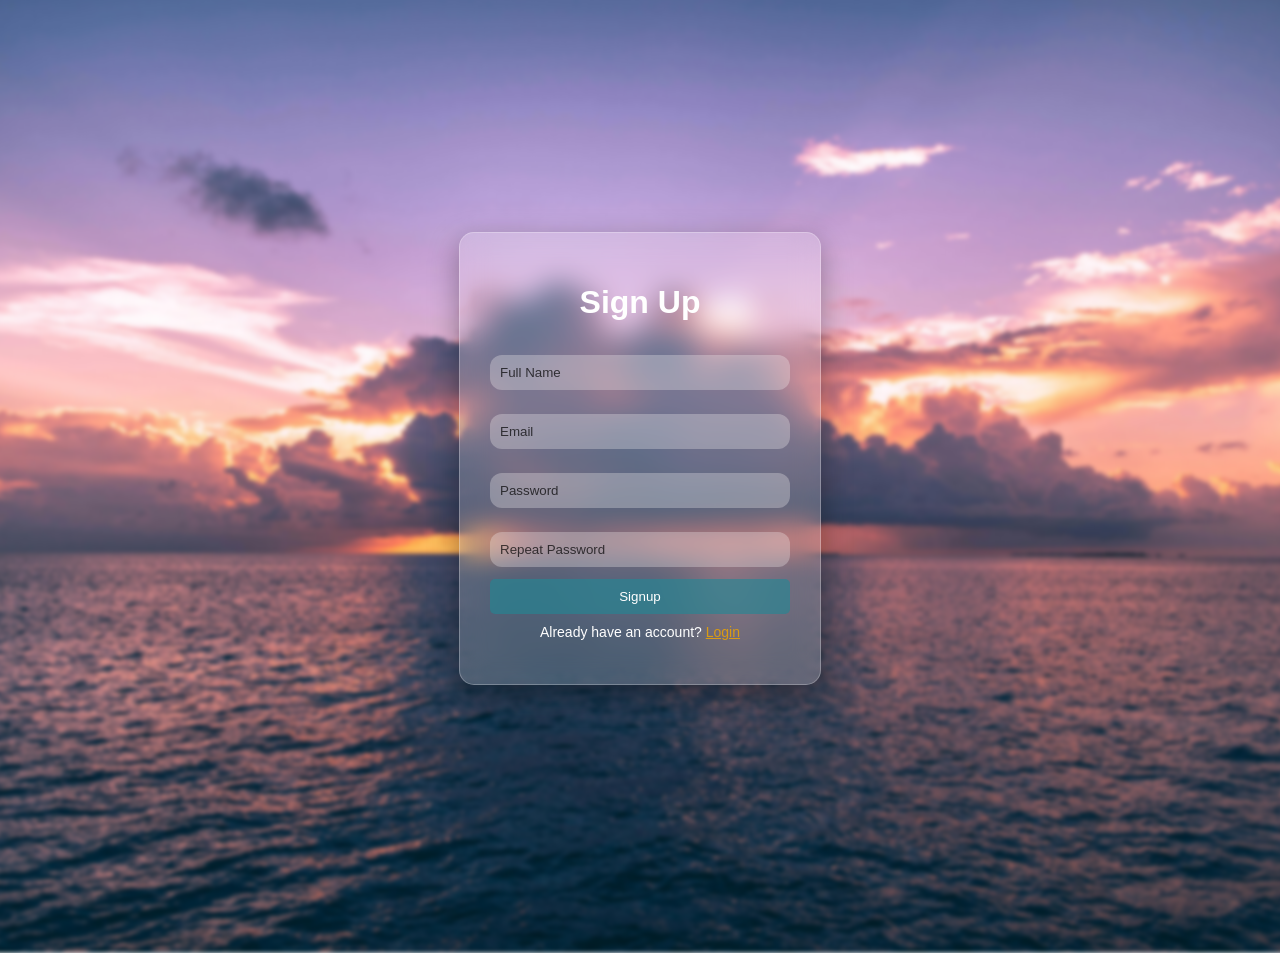
<file: index.html>
<!DOCTYPE html>
<html lang="en">
<head>
    <meta charset="UTF-8">
    <title>Signup</title>
    <link rel="stylesheet" href="style.css">
</head>
<body>

<div class="card">
    <h1>Sign Up</h1>
    <input type="text" id="signupName" placeholder="Full Name" required>
    <input type="email" id="signupEmail" placeholder="Email" required>
    <input type="password" id="signupPassword" placeholder="Password" required>
    <input type="password" id="signupConfirmPassword" placeholder="Repeat Password" required>

    <button id="signupBtn">Signup</button>

    <p class="link">
        Already have an account?
        <a href="login.html" class="login-link">Login</a>
    </p>

    <p id="signupError" class="error"></p>
</div>

<script src="script.js"></script>
</body>
</html>
</file>
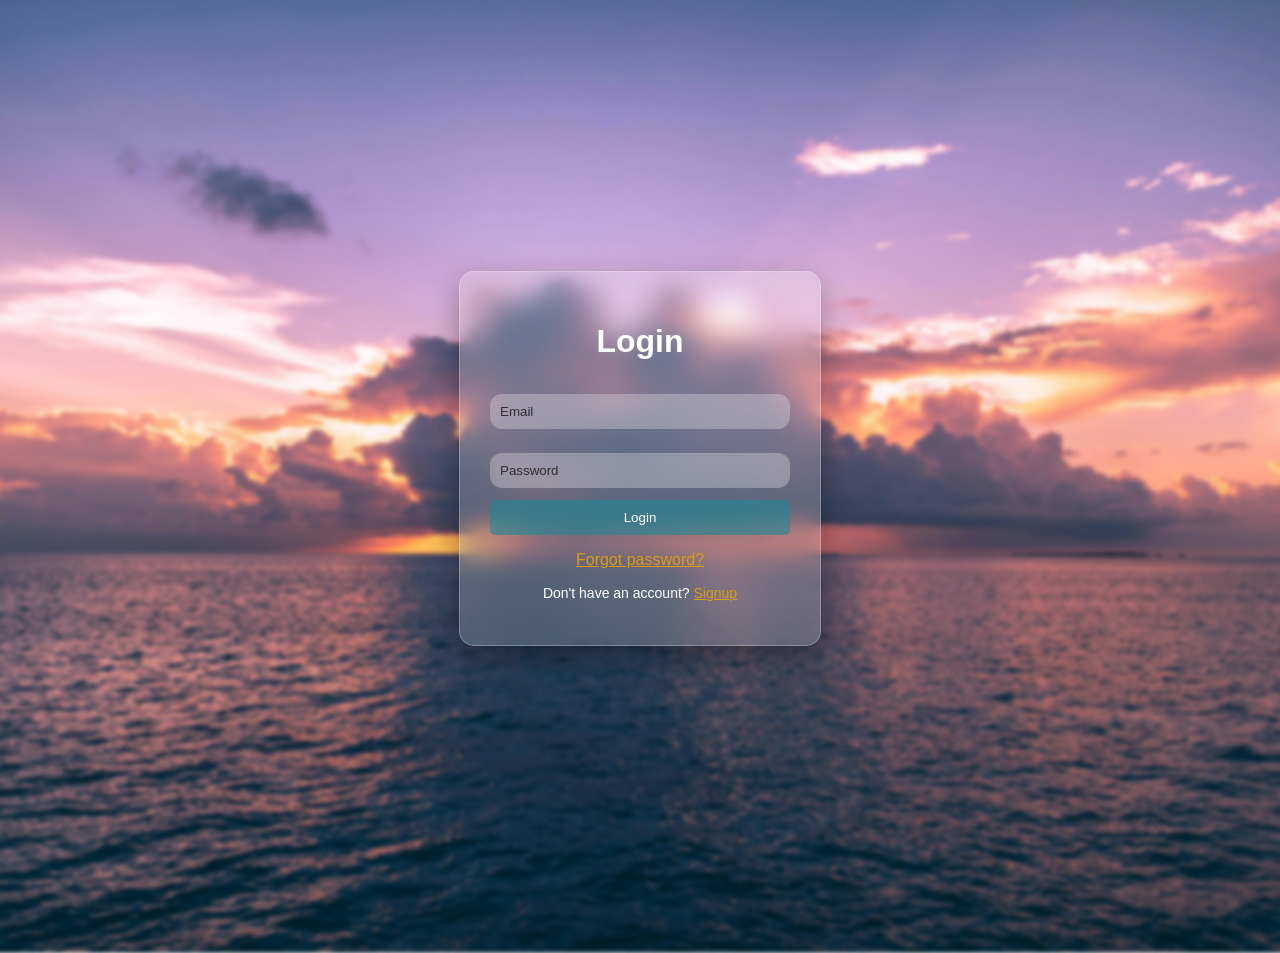
<file: login.html>
<!DOCTYPE html>
<html lang="en">
<head>
    <meta charset="UTF-8">
    <title>Login</title>
    <link rel="stylesheet" href="style.css">
</head>
<body>

<div class="card">
    <h1>Login</h1>

    <input type="email" id="loginEmail" placeholder="Email" required>
    <input type="password" id="loginPassword" placeholder="Password" required>

      <button id="loginBtn">Login</button>
      
      <p class="forgot">
        <a href="#" id="forgotPassword">Forgot password?</a>
    </p>

    <p class="link">
        Don't have an account?
        <a href="index.html" class="login-link">Signup</a>
    </p>
   
    


    <p id="loginError" class="error"></p>
</div>

<script src="script.js"></script>
</body>
</html>
</file>
<file: style.css>
/* BODY  */
body {
    font-family: Arial, sans-serif;
    height: 100vh;
    display: flex;
    justify-content: center;
    align-items: center;
    position: relative;
    overflow: hidden;
}

body::before {
    content: "";
    position: absolute;
    inset: 0;
    background: url("image/bg3.jpg") no-repeat center / cover;
    filter: blur(2px);
    transform: scale(1.1);
    z-index: -1;
}

/* CARD */
.card {
    width: 300px;
    padding: 30px;
    text-align: center;
    color: white;

    background: rgba(255, 255, 255, 0.18);
    backdrop-filter: blur(14px);
    -webkit-backdrop-filter: blur(2px);

    border-radius: 15px;
    border: 1px solid rgba(255, 255, 255, 0.25);

    box-shadow: 0 10px 30px rgba(0, 0, 0, 0.35);
    transition: transform 0.3s ease, box-shadow 0.3s ease;

    position: relative;
    will-change: transform;
}

.card:hover {
    transform: translateY(-12px);
    box-shadow: 0 25px 60px rgba(0, 0, 0, 0.6);
}

/* INPUT */
input {
    width: 100%;
    padding: 10px;
    margin: 12px 0;

    background: rgba(245, 240, 240, 0.3);
    border: none;
    outline: none;

    border-radius: 12px;
    color: rgb(255, 255, 255);

    box-sizing: border-box;
    transition: box-shadow 0.3s ease, transform 0.3s ease;
}

input::placeholder {
    color: rgba(0, 0, 0, 0.7);
}

input:focus {
    box-shadow: 0 0 12px rgba(255, 255, 255, 0.4);
    transform: scale(1.02);
}

input:hover { 
    box-shadow: 0 8px 16px rgba(0,0,0,0.5); 
}

.card input {
    opacity: 1;
    transform: translateY(0);
}

/* BUTTON */
button {
    width: 100%;
    padding: 10px;
    background-color: #2188969c;
    color: white;
    border: none;
    border-radius: 5px;
    cursor: pointer;
}

button:hover {
    background-color: #e9a21e;

}

.error {
    color: rgb(179, 29, 9);
    font-size: 14px;
}

/* LINK */
.link {
    margin-top: 10px;
    font-size: 14px;
}
.login-link{
    color: rgb(218, 155, 20);
}

.forgot a{
    color: rgb(218, 155, 20);
}
</file>
